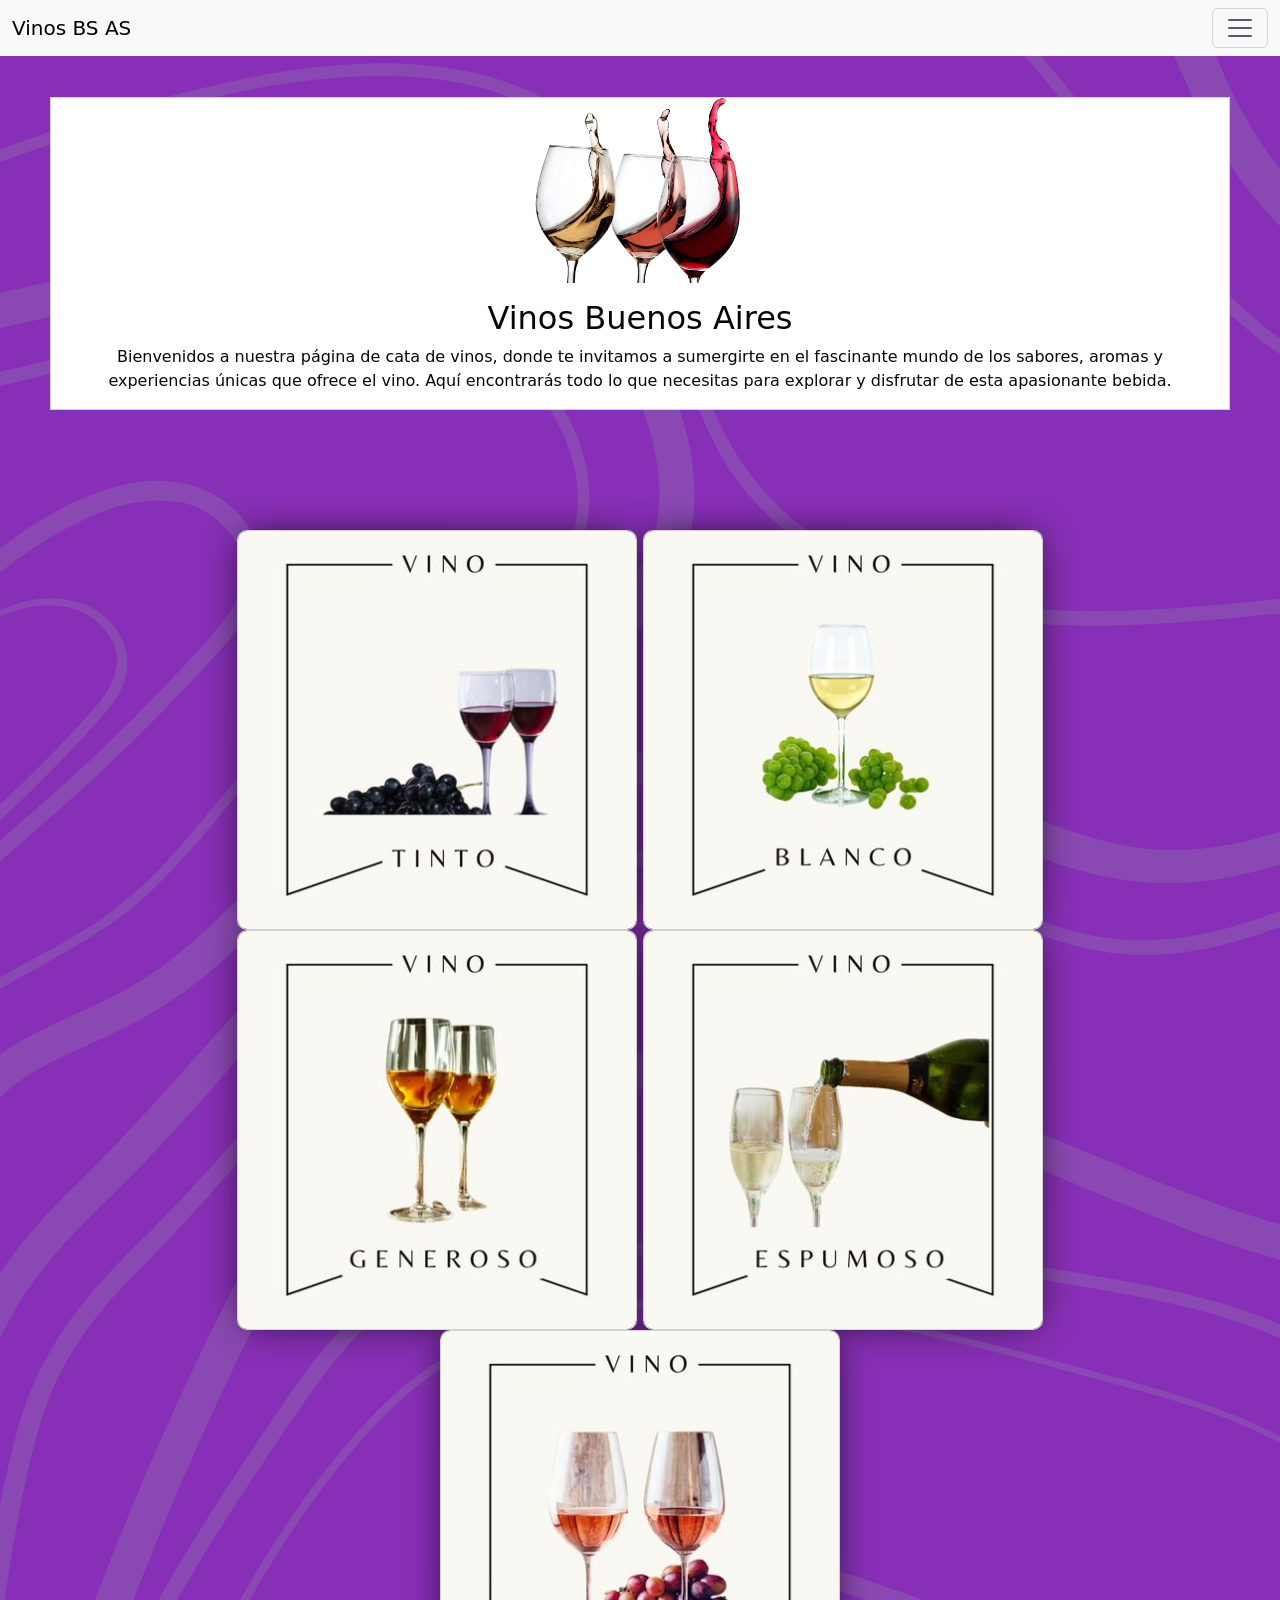
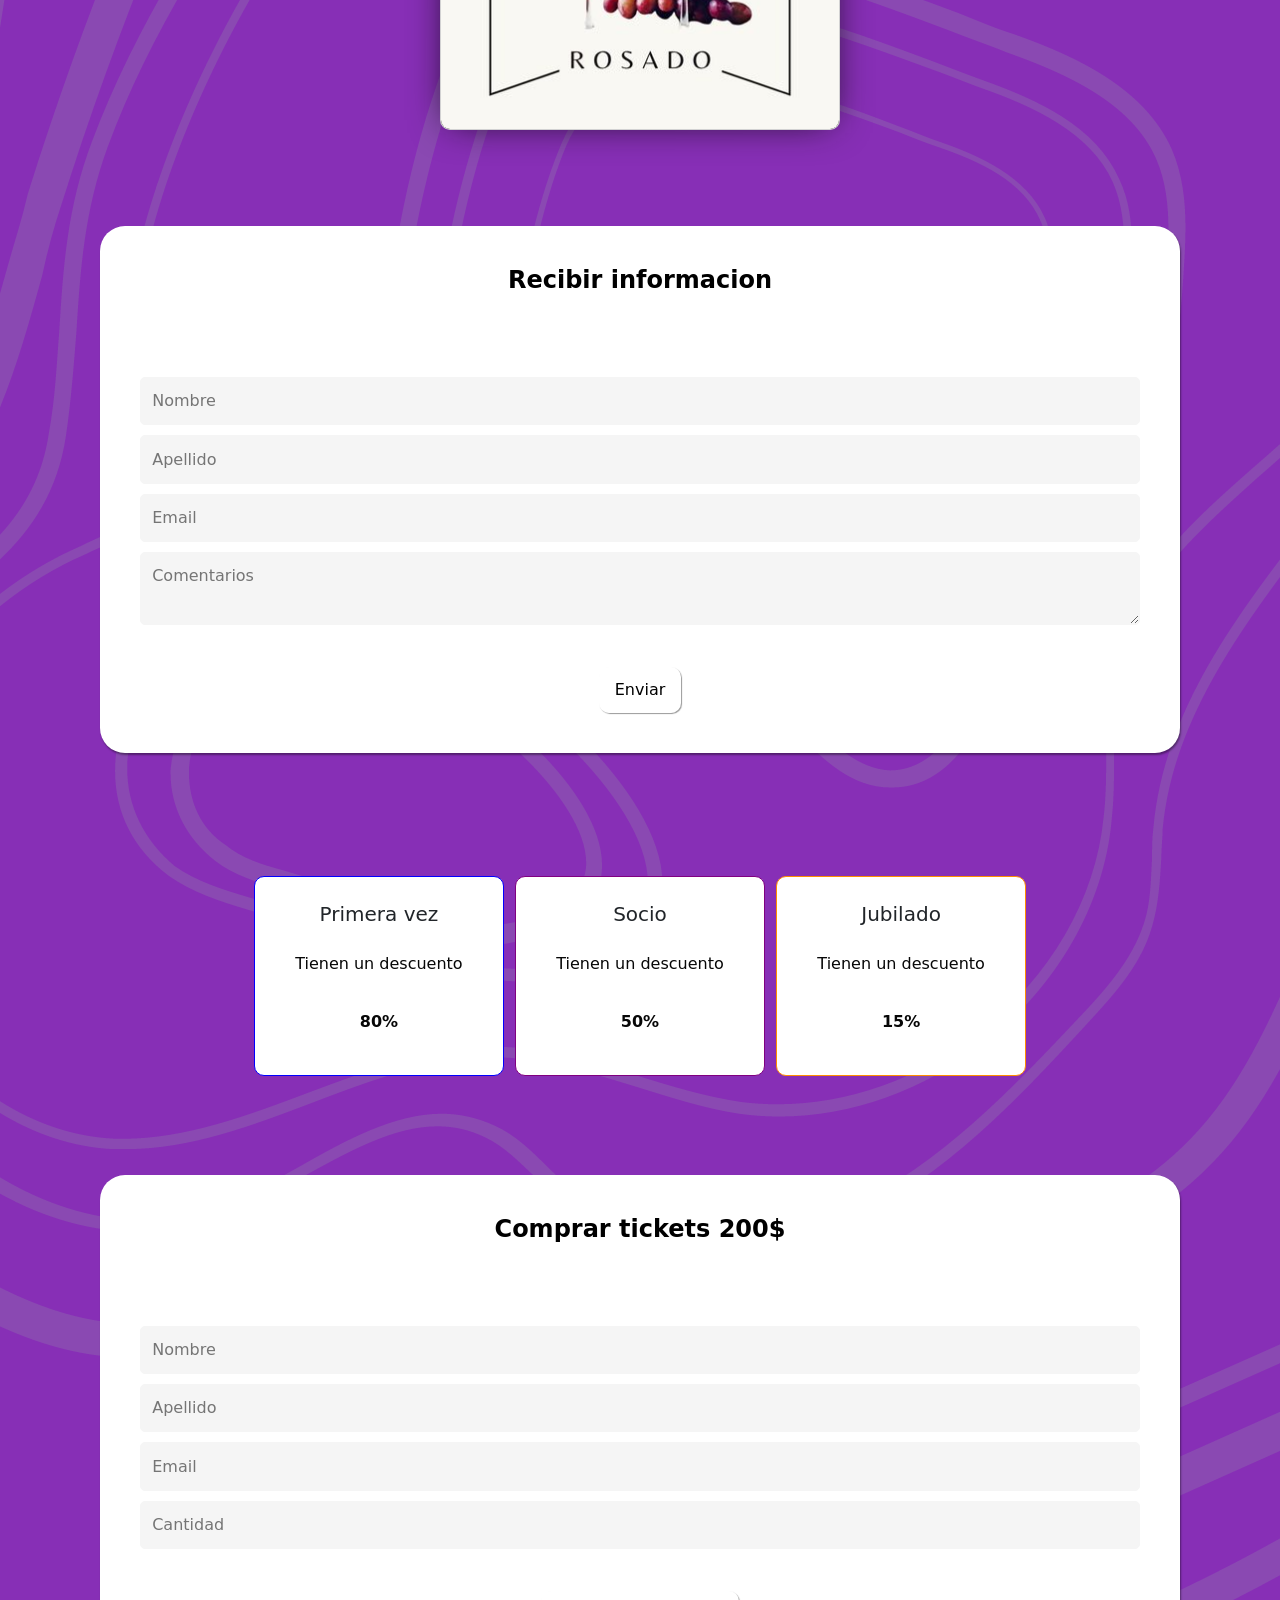
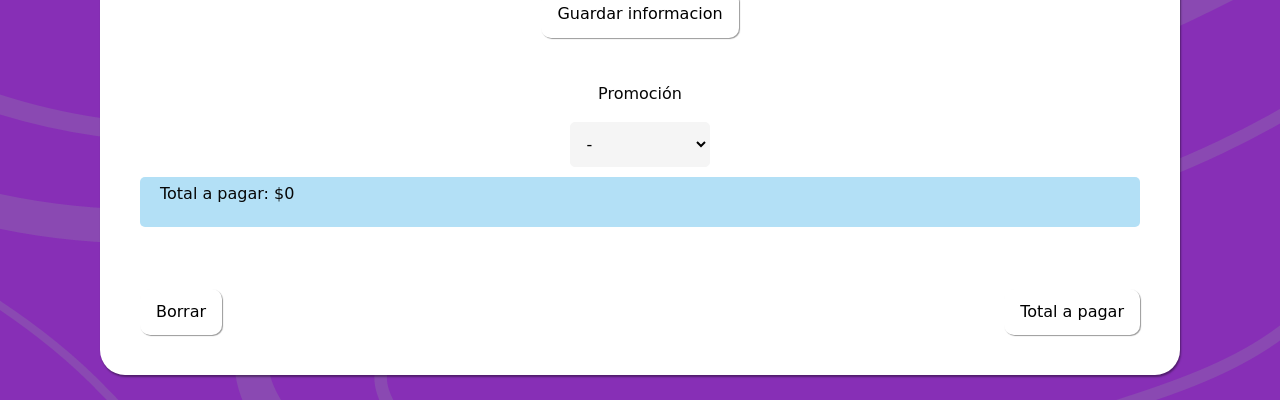
<file: index.html>
<!doctype HTML>
<head>
  <meta charset="utf-8">
  <meta name="viewport" content="width=device-width, initial-scale=1">
  <title>Vinos BA AS</title>
  <link href="https://cdn.jsdelivr.net/npm/bootstrap@5.1.3/dist/css/bootstrap.min.css" rel="stylesheet" integrity="sha384-1BmE4kWBq78iYhFldvKuhfTAU6auU8tT94WrHftjDbrCEXSU1oBoqyl2QvZ6jIW3" crossorigin="anonymous"><!--Bootstrap-->
  <script src="https://cdn.jsdelivr.net/npm/bootstrap@5.1.3/dist/js/bootstrap.min.js"></script>
  <link rel="stylesheet" href="style.css"> <!--Css-->
</head>
<body background="Imagenes/fondo_1.png"> <!--Aca pongo la imagen de todo el body-->
  <header>
  </header>
  <!-----------------Barra de navegacion------------>
  <nav class="navbar navbar-light bg-light fixed-top">
    <div class="container-fluid">
      <a class="navbar-brand" href="index.html">Vinos BS AS</a>
      <button class="navbar-toggler" type="button" data-bs-toggle="offcanvas" data-bs-target="#offcanvasNavbar" aria-controls="offcanvasNavbar">
        <span class="navbar-toggler-icon"></span>
      </button>
      <div class="offcanvas offcanvas-end" tabindex="-1" id="offcanvasNavbar" aria-labelledby="offcanvasNavbarLabel">
        <div class="offcanvas-header">
          <h5 class="offcanvas-title" id="offcanvasNavbarLabel">Vinos BS AS</h5>
          <button type="button" class="btn-close text-reset" data-bs-dismiss="offcanvas" aria-label="Close"></button>
        </div>
        <div class="offcanvas-body">
          <ul class="navbar-nav justify-content-end flex-grow-1 pe-3">
            <li class="nav-item">
              <a class="nav-link active" aria-current="page" href="#vinos">Tipos de vino</a>
            </li>
            <li class="nav-item">
              <a class="nav-link" href="#formulario">Recibir informacion</a>
            </li>
            <li class="nav-item">
              <a class="nav-link" href="#comprar">Catar vinos</a>
            </li>
          </ul>
        </div>
      </div>
    </div>
  </nav>
  <br><br><br>
  <!------------Main------------>
  <main id="inicio">
    <!--Va una foto de vinos con una descripcion que te den ganas de probar vino-->
    <div class="card w-100" style="width: 18rem;">
      <img src="Imagenes/Imagen_1.png" class="card-img-top mx-auto" alt="vinos" style="width: 30%;">
      <div class="card-body">
        <h2>Vinos Buenos Aires</h2>
        <p class="card-text">Bienvenidos a nuestra página de cata de vinos, donde te invitamos a sumergirte en el fascinante mundo de los sabores, aromas y experiencias únicas que ofrece el vino. Aquí encontrarás todo lo que necesitas para explorar y disfrutar de esta apasionante bebida.</p>
      </div>
    </div>
  </main>
  <br><br><br><br><br>
  <!--Nueva secccion-->
  <section id="vinos">
    <div class="card-container alinear"> <!--Vino tinto-->
      <div class="card">
        <div class="img-content">
          <svg xmlns="http://www.w3.org/2000/svg" viewBox="0 0 24 24" stroke-miterlimit="2" stroke-linejoin="round" fill-rule="evenodd" clip-rule="evenodd"><path fill-rule="nonzero" d="m2 19v-14c0-.552.447-1 1-1 .542 0 4.418 2.028 9 2.028 4.593 0 8.456-2.028 9-2.028.55 0 1 .447 1 1v14c0 .553-.45 1-1 1-.544 0-4.407-2.028-9-2.028-4.582 0-8.458 2.028-9 2.028-.553 0-1-.448-1-1zm1.5-.791 6.449-7.691c.289-.344.879-.338 1.16.012 0 0 1.954 2.434 1.954 2.434l1.704-1.283c.319-.24.816-.168 1.054.154l4.679 6.335v-12.44c-1.58.58-4.819 1.798-8.5 1.798-3.672 0-6.918-1.218-8.5-1.799zm2.657-.834c1.623-.471 3.657-.903 5.843-.903 2.309 0 4.444.479 6.105.98l-3.041-4.117-1.065.802.275.344c.259.323.206.796-.117 1.054-.323.259-.795.207-1.054-.117l-2.591-3.236zm.698-9.534c-1.051 0-1.905.854-1.905 1.905s.854 1.904 1.905 1.904 1.904-.853 1.904-1.904-.853-1.905-1.904-1.905zm0 1.3c.333 0 .604.271.604.605 0 .333-.271.604-.604.604-.334 0-.605-.271-.605-.604 0-.334.271-.605.605-.605z"></path></svg>
          <img src="Imagenes/tinto.jpg" class="card-img-top" alt="vino tinto" >
        </div>
        <div class="content">
          <p class="heading">Vino Tinto</p>
          <p>
            El vino tinto se elabora principalmente a partir de uvas tintas. Durante la fermentación alcohólica, se utiliza el mosto y hollejo de las uvas, lo que le da al vino tinto su color oscuro característico. El color puede variar según el tiempo de maceración.
          </p>
        </div>
      </div>
    </div>
    <div class="card-container alinear"> <!--Vino blanco-->
      <div class="card">
        <div class="img-content">
          <svg xmlns="http://www.w3.org/2000/svg" viewBox="0 0 24 24" stroke-miterlimit="2" stroke-linejoin="round" fill-rule="evenodd" clip-rule="evenodd"><path fill-rule="nonzero" d="m2 19v-14c0-.552.447-1 1-1 .542 0 4.418 2.028 9 2.028 4.593 0 8.456-2.028 9-2.028.55 0 1 .447 1 1v14c0 .553-.45 1-1 1-.544 0-4.407-2.028-9-2.028-4.582 0-8.458 2.028-9 2.028-.553 0-1-.448-1-1zm1.5-.791 6.449-7.691c.289-.344.879-.338 1.16.012 0 0 1.954 2.434 1.954 2.434l1.704-1.283c.319-.24.816-.168 1.054.154l4.679 6.335v-12.44c-1.58.58-4.819 1.798-8.5 1.798-3.672 0-6.918-1.218-8.5-1.799zm2.657-.834c1.623-.471 3.657-.903 5.843-.903 2.309 0 4.444.479 6.105.98l-3.041-4.117-1.065.802.275.344c.259.323.206.796-.117 1.054-.323.259-.795.207-1.054-.117l-2.591-3.236zm.698-9.534c-1.051 0-1.905.854-1.905 1.905s.854 1.904 1.905 1.904 1.904-.853 1.904-1.904-.853-1.905-1.904-1.905zm0 1.3c.333 0 .604.271.604.605 0 .333-.271.604-.604.604-.334 0-.605-.271-.605-.604 0-.334.271-.605.605-.605z"></path></svg>
          <img src="Imagenes/blanco.jpg" class="card-img-top" alt="vino blanco">
        </div>
        <div class="content">
          <p class="heading">Vino Blanco</p>
          <p>
            El vino blanco se elabora a partir de mosto de uvas blancas y/o tintas, siempre y cuando las uvas tintas no tengan pulpa coloreada y no se sometan a maceración con sus hollejos. En la producción de vino blanco, las uvas se prensan y se extrae únicamente el mosto, sin las pieles, lo que resulta en su característico tono amarillo transparente.
          </p>
        </div>
      </div>
    </div>
    <div class="card-container alinear"> <!--Vino generoso-->
      <div class="card">
        <div class="img-content">
          <svg xmlns="http://www.w3.org/2000/svg" viewBox="0 0 24 24" stroke-miterlimit="2" stroke-linejoin="round" fill-rule="evenodd" clip-rule="evenodd"><path fill-rule="nonzero" d="m2 19v-14c0-.552.447-1 1-1 .542 0 4.418 2.028 9 2.028 4.593 0 8.456-2.028 9-2.028.55 0 1 .447 1 1v14c0 .553-.45 1-1 1-.544 0-4.407-2.028-9-2.028-4.582 0-8.458 2.028-9 2.028-.553 0-1-.448-1-1zm1.5-.791 6.449-7.691c.289-.344.879-.338 1.16.012 0 0 1.954 2.434 1.954 2.434l1.704-1.283c.319-.24.816-.168 1.054.154l4.679 6.335v-12.44c-1.58.58-4.819 1.798-8.5 1.798-3.672 0-6.918-1.218-8.5-1.799zm2.657-.834c1.623-.471 3.657-.903 5.843-.903 2.309 0 4.444.479 6.105.98l-3.041-4.117-1.065.802.275.344c.259.323.206.796-.117 1.054-.323.259-.795.207-1.054-.117l-2.591-3.236zm.698-9.534c-1.051 0-1.905.854-1.905 1.905s.854 1.904 1.905 1.904 1.904-.853 1.904-1.904-.853-1.905-1.904-1.905zm0 1.3c.333 0 .604.271.604.605 0 .333-.271.604-.604.604-.334 0-.605-.271-.605-.604 0-.334.271-.605.605-.605z"></path></svg>
          <img src="Imagenes/generoso.jpg" class="card-img-top" alt="vino generoso">
        </div>
        <div class="content">
          <p class="heading">Vino Generoso</p>
          <p>
            El vino generoso es un tipo de vino con mayor contenido de alcohol, obtenido al detener la fermentación con la adición de alcohol vínico. Presenta una variedad de estilos y sabores intensos, como los vinos fortificados, y puede ser dulce o seco. Son conocidos por su complejidad y capacidad de envejecimiento.
          </p>
        </div>
      </div>
    </div>
    <div class="card-container alinear"> <!--Vino espumoso-->
      <div class="card">
        <div class="img-content">
          <svg xmlns="http://www.w3.org/2000/svg" viewBox="0 0 24 24" stroke-miterlimit="2" stroke-linejoin="round" fill-rule="evenodd" clip-rule="evenodd"><path fill-rule="nonzero" d="m2 19v-14c0-.552.447-1 1-1 .542 0 4.418 2.028 9 2.028 4.593 0 8.456-2.028 9-2.028.55 0 1 .447 1 1v14c0 .553-.45 1-1 1-.544 0-4.407-2.028-9-2.028-4.582 0-8.458 2.028-9 2.028-.553 0-1-.448-1-1zm1.5-.791 6.449-7.691c.289-.344.879-.338 1.16.012 0 0 1.954 2.434 1.954 2.434l1.704-1.283c.319-.24.816-.168 1.054.154l4.679 6.335v-12.44c-1.58.58-4.819 1.798-8.5 1.798-3.672 0-6.918-1.218-8.5-1.799zm2.657-.834c1.623-.471 3.657-.903 5.843-.903 2.309 0 4.444.479 6.105.98l-3.041-4.117-1.065.802.275.344c.259.323.206.796-.117 1.054-.323.259-.795.207-1.054-.117l-2.591-3.236zm.698-9.534c-1.051 0-1.905.854-1.905 1.905s.854 1.904 1.905 1.904 1.904-.853 1.904-1.904-.853-1.905-1.904-1.905zm0 1.3c.333 0 .604.271.604.605 0 .333-.271.604-.604.604-.334 0-.605-.271-.605-.604 0-.334.271-.605.605-.605z"></path></svg>
          <img src="Imagenes/espumoso.jpg" class="card-img-top" alt="vino espumoso">
        </div>
        <div class="content">
          <p class="heading">Vino Espumoso</p>
          <p>
            Los vinos espumosos son aquellos que tienen burbujas y una sensación de efervescencia en la boca. Esta característica se logra a través de un proceso de fermentación adicional en el que se añade levadura y azúcar al vino para producir dióxido de carbono. El gas queda atrapado en la botella o en un tanque cerrado, creando las burbujas en el líquido.
          </p>
        </div>
      </div>
    </div>
    <div class="card-container alinear"> <!--Vino Rosado-->
      <div class="card">
        <div class="img-content">
          <svg xmlns="http://www.w3.org/2000/svg" viewBox="0 0 24 24" stroke-miterlimit="2" stroke-linejoin="round" fill-rule="evenodd" clip-rule="evenodd"><path fill-rule="nonzero" d="m2 19v-14c0-.552.447-1 1-1 .542 0 4.418 2.028 9 2.028 4.593 0 8.456-2.028 9-2.028.55 0 1 .447 1 1v14c0 .553-.45 1-1 1-.544 0-4.407-2.028-9-2.028-4.582 0-8.458 2.028-9 2.028-.553 0-1-.448-1-1zm1.5-.791 6.449-7.691c.289-.344.879-.338 1.16.012 0 0 1.954 2.434 1.954 2.434l1.704-1.283c.319-.24.816-.168 1.054.154l4.679 6.335v-12.44c-1.58.58-4.819 1.798-8.5 1.798-3.672 0-6.918-1.218-8.5-1.799zm2.657-.834c1.623-.471 3.657-.903 5.843-.903 2.309 0 4.444.479 6.105.98l-3.041-4.117-1.065.802.275.344c.259.323.206.796-.117 1.054-.323.259-.795.207-1.054-.117l-2.591-3.236zm.698-9.534c-1.051 0-1.905.854-1.905 1.905s.854 1.904 1.905 1.904 1.904-.853 1.904-1.904-.853-1.905-1.904-1.905zm0 1.3c.333 0 .604.271.604.605 0 .333-.271.604-.604.604-.334 0-.605-.271-.605-.604 0-.334.271-.605.605-.605z"></path></svg>
          <img src="Imagenes/rosa.jpg" class="card-img-top" alt="vino rosa">
        </div>
        <div class="content">
          <p class="heading">Vino Rosado</p>
          <p>
            El vino rosado es un vino que presenta una gama de tonos rosados, desde pálidos hasta más intensos. Se caracteriza por su frescura, ligereza y notas frutales. Se obtiene a través de métodos como el contacto con los hollejos, el sangrado del mosto o la mezcla de uvas tintas y blancas. Es una opción refrescante y versátil, ideal para disfrutar en ocasiones informales y maridar con comidas ligeras.
          </p>
        </div>
      </div>
    </div>
  </section>
  <br><br><br>
  <!------------Footer------------>
  <footer> <!--Todos los datos que se ingresan se tienen que guardar en una base de datos-->
    <br>
    <form class="form" action="formulario_1.php" method="POST" id="formulario"> 
      <h4><p class="heading">Recibir informacion</p></h4>
      <input class="input" placeholder="Nombre" type="varchar" id="nombre" name="nombre" required>
      <input class="input" placeholder="Apellido" type="varchar" id="apellido" name="apellido" required>
      <input class="input" placeholder="Email" type="email" id="mail" name="mail" required>
      <textarea class="input" placeholder="Comentarios" type="varchar" id="comentarios" name="comentarios" required></textarea>
      <button class="btn" type="submit">Enviar</button>
    </form> 
    <br><br><br><br><br>
    <div class="para_comprar"> <!--Aca me tienen q dejar los "links"-->
      <div class="cajitas">
        <div class="caja_contenedora">
          <div class="minicaja estudiante"> <!--Caja estudiante-->
            <h5 class="texto1">Primera vez</h5>
            <p class="texto2">Tienen un descuento</p>
            <p><strong>80%</strong></p>
          </div>
        </div>
        <div class="caja_contenedora">
          <div class="minicaja trainee"> <!--Caja trainee-->
            <h5 class="texto1">Socio</h5>
            <p class="texto2">Tienen un descuento</p>
            <p><strong>50%</strong></p>
          </div>
        </div>
        <div class="caja_contenedora">
          <div class="minicaja junior"> <!--Caja Junior-->
            <h5 class="texto1">Jubilado</h5>
            <p class="texto2">Tienen un descuento</p>
            <p><strong>15%</strong></p>
          </div>
        </div>
      </div>
    </div>
    <div>
      <br><br><br><br>
      <form class="form" action="formulario_2.php" method="post" id="comprar"> <!--Formulario de compra-->
        <h4><p class="heading">Comprar tickets 200$</p></h4>
        <input class="input" placeholder="Nombre" type="varchar" id="nombre" name="nombre" required>
        <input class="input" placeholder="Apellido" type="varchar" id="apellido" name="apellido" required>
        <input class="input" placeholder="Email" type="email" id="mail" name="mail" required>
        <input class="input" placeholder="Cantidad" type="number" id="quantity" name="quantity" required>
        <button class="btn" type="submit">Guardar informacion</button>
        <br> 
        <div onsubmit="event.preventDefault();">
          <p>Promoción</p> <!--Para la promo Javascript-->
          <select class="input" name="promotion" id="promotion" class="vista_form">
            <option value="none">-</option>
            <option class="input" value="student">Primera vez</option>
            <option class="input" value="trainee">Socio</option>
            <option class="input" value="junior">Jubilado</option> 
          </select>
          <div class="contenedor_total">
            <br>
            <p>Total a pagar: <span id="price">$0</span></p>
          </div>
          <div class="form_botones">
            <button class="btn" type="reset" id="reset">Borrar</button>
            <button class="btn" type="reset" id="resume">Total a pagar</button>
          </div>
        </div>
      </form>
  </footer>
  <script src="script.js"></script>
</body>
</html>
</file>
<file: style.css>
@media screen and (min-width: 600px) { /*Para pantallas grandes*/
    body{
        text-align: center;
        margin-left: 50px;
        margin-right: 50px;
        margin-top: 25px;
        margin-bottom: 25px;
    }
    
    p, h2, a{
        color: rgb(7, 7, 7);
    }
    a{
        color: inherit;
        text-decoration: none;
        cursor: pointer;
    }
    /*Las cajas de los descuentos*/
    .alinear{
        display: inline-flex;
        justify-content: space-between;
        width: 100%;
    }
    .mensaje_largo{
        margin: 20px 0;
    }
    .cajitas{
        width: 80%;
        margin: auto;
        text-align: center;
    }
    .caja_contenedora{
        display: inline-block;
    }
    .minicaja{
        width: 250px;
        height: 200px;
        background-color: white;
        margin: 3px;
        padding: 25px;
        border: 1.5px solid;
        display: flex;
        border-radius: 10px;
        flex-direction: column;
        justify-content: space-between;
    }
    .estudiante{
        border-color: blue;
    }
    .trainee{
        border-color: purple;
    }
    .junior{
        border-color: darkorange;
    }
    .completar_compra{
        display: flex;
        flex-wrap: wrap;
        justify-content: space-between;
        margin: 20px 0;
    }
    .tamaño{
        width: 50%;
    }
    .vista_form{
        appearance: auto;
    }
    .contenedor_total{
        height: 50px;
        background: #b3e0f6;
        border-radius: 5px;
        display: flex;
        align-items: center;
        padding: 0 20px;
        margin: 10px 0; 
    }
    .form_botones{
        display: inline-flex;
        justify-content: space-between;
        width: 100%;
        margin-top: 20px;
    }
    /*Vista de los formularios*/
    .form {
        display: flex;
        flex-direction: column;
        margin-left: 50px;
        margin-right: 50px;
        gap: 10px;
        background-color: white;
        padding: 2.5em;
        border-radius: 25px;
        transition: .4s ease-in-out;
        box-shadow: rgba(0, 0, 0, 0.4) 1px 2px 2px;
    }
      
    .form:hover {
        transform: translateX(-0.5em) translateY(-0.5em);
        border: 1px solid #ffffff;
        box-shadow: 10px 10px 0px #510071;
    }
      
    .heading {
        color: black;
        padding-bottom: 2em;
        text-align: center;
        font-weight: bold;
    }
      
    .input {
        border-radius: 5px;
        border: 1px solid whitesmoke;
        background-color: whitesmoke;
        outline: none;
        padding: 0.7em;
        transition: .4s ease-in-out;
    }
      
    .input:hover {
        box-shadow: 6px 6px 0px #969696,
                   -3px -3px 10px #ffffff;
    }
      
    .input:focus {
        background: #ffffff;
        box-shadow: inset 2px 5px 10px rgba(0,0,0,0.3);
    }
      
    .form .btn {
        margin-top: 2em;
        align-self: center;
        padding: 0.7em;
        padding-left: 1em;
        padding-right: 1em;
        border-radius: 10px;
        border: none;
        color: black;
        transition: .4s ease-in-out;
        box-shadow: rgba(0, 0, 0, 0.4) 1px 1px 1px;
    }
      
    .form .btn:hover {
        box-shadow: 6px 6px 0px #969696,
                   -3px -3px 10px #ffffff;
        transform: translateX(-0.5em) translateY(-0.5em);
    }
      
    .form .btn:active {
        transition: .2s;
        transform: translateX(0em) translateY(0em);
        box-shadow: none;
    }
    /*Las cajas de los vinos*/
    .card-container {
        width: 400px;
        height: 400px;
        position: relative;
        border-radius: 10px;
    }
      
    .card-container::before {
        content: "";
        z-index: -1;
        position: absolute;
        inset: 0;
        background: linear-gradient(-45deg, #0c0c0c 0%, #000000 100% );
        transform: translate3d(0, 0, 0) scale(0.95);
        filter: blur(20px);
    }
      
    .card {
        width: 100%;
        height: 100%;
        border-radius: inherit;
        overflow: hidden;
    }
      
    .card .img-content {
        width: 100%;
        height: 100%;
        display: flex;
        align-items: center;
        justify-content: center;
        background: linear-gradient(-45deg, #000000 0%, #000000 100% );
        transition: scale 0.6s, rotate 0.6s, filter 1s;
    }
      
    .card .img-content svg {
        width: 50px;
        height: 50px;
        fill: #e8e8e8;
        transition: all 0.6s cubic-bezier(0.23, 1, 0.320, 1);
    }
      
    .card .content {
        position: absolute;
        top: 0;
        left: 0;
        width: 100%;
        height: 100%;
        display: inline;
        flex-direction: column;
        align-items: center;
        justify-content: center;
        text-align: center;
        gap: 10px;
        color: #e8e8e8;
        padding: 20px;
        line-height: 1.5;
        border-radius: 5px;
        opacity: 0;
        pointer-events: none;
        transform: translateY(50px);
        transition: all 0.6s cubic-bezier(0.23, 1, 0.320, 1);
    }
      
    .card .content .heading {
        font-size: 32px;
        font-weight: 700;
    }
      
    .card:hover .content {
        opacity: 1;
        transform: translateY(0);
    }
      
    .card:hover .img-content {
        scale: 2.5;
        rotate: 30deg;
        filter: blur(7px);
    }
      
    .card:hover .img-content svg {
        fill: transparent;
    }
      
}
@media screen and (max-width: 599px) { /*Para pantallas chiquitas*/
    body{
        text-align: center;
        margin-left: 5px;
        margin-right: 5px;
        margin-top: 25px;
        margin-bottom: 25px;
    }
    p, h2, a{
        color: rgb(7, 7, 7);
    }
    a{
        color: inherit;
        text-decoration: none;
        cursor: pointer;
    }
    /*Las cajas de los descuentos*/
    .alinear{
        display: inline-flex;
        justify-content: space-between;
    }
    .cajitas{
        margin: 5px;
        text-align: center;
    }
    .caja_contenedora{
        display: inline-block;
    }
    .minicaja{
        width: 110px;
        height: 110px;
        background-color: white;
        margin: 3px;
        font-size: 15px;
        padding: 10px;
        border-radius: 5px;
        border: 1.5px solid;
        display: flex;
        flex-direction: column;
        justify-content: space-between;
    }
    .texto1{
        font-size: 15px;
    }
    .texto2{
        font-size: 10px;
    }
    .estudiante{
        border-color: blue;
    }
    .trainee{
        border-color: purple;
    }
    .junior{
        border-color: darkorange;
    }
    .completar_compra{
        display: flex;
        flex-wrap: wrap;
        justify-content: space-between;
        margin: 20px 0;
    }
    .tamaño{
        width: 50%;
    }
    .vista_form{
        appearance: auto;
    }
    .contenedor_total{
        height: 20px;
        background: #ffffff;
        margin-top: 5px;
        border-radius: 5px;
        display: flex;
        font-size: 10px;
        align-items: center;
        padding: 0 20px;
        margin: 10px 0; 
    }
    .form_botones{
        display: inline-flex;
        justify-content: space-between;
        width: 100%;
        margin-top: 20px;
    }
    /*Vista de los formularios*/
    .form {
        display: flex;
        flex-direction: column;
        margin-left: 50px;
        margin-right: 50px;
        gap: 10px;
        background-color: white;
        padding: 2.5em;
        border-radius: 10px;
        transition: .4s ease-in-out;
        box-shadow: rgba(0, 0, 0, 0.4) 1px 2px 2px;
    }
      
    .form:hover {
        transform: translateX(-0.5em) translateY(-0.5em);
        border: 1px solid #ffffff;
        box-shadow: 5px 5px 0px #510071;
    }
      
    .heading {
        color: black;
        padding-bottom: 2em;
        text-align: center;
        font-weight: bold;
    }
      
    .input {
        border-radius: 2px;
        border: 1px solid whitesmoke;
        background-color: whitesmoke;
        outline: none;
        padding: 5px;
        transition: .4s ease-in-out;
        font-size: 15px;
    }
      
    .input:hover {
        box-shadow: 2px 2px 0px #969696,
                   -3px -3px 10px #ffffff;
    }
      
    .input:focus {
        background: #ffffff;
        box-shadow: inset 2px 5px 10px rgba(0,0,0,0.3);
    }
      
    .form .btn {
        font-size: 10px;
        margin-top: 2px;
        align-self: center;
        padding: 2px;
        padding-left: 1em;
        padding-right: 1em;
        border-radius: 10px;
        border: none;
        color: black;
        transition: .4s ease-in-out;
        box-shadow: rgba(0, 0, 0, 0.4) 1px 1px 1px;
    }
      
    .form .btn:hover {
        box-shadow: 3px 3px 0px #969696,
                   -3px -3px 10px #ffffff;
        transform: translateX(-0.5em) translateY(-0.5em);
    }
      
    .form .btn:active {
        transition: .2s;
        transform: translateX(0em) translateY(0em);
        box-shadow: none;
    }
    /*Las cajas de los vinos*/
    .card-container {
        width: 200px;
        height: 200px;
        position: relative;
        border-radius: 10px;
    }
      
    .card-container::before {
        content: "";
        z-index: -1;
        position: absolute;
        inset: 0;
        background: linear-gradient(-45deg, #0c0c0c 0%, #000000 100% );
        transform: translate3d(0, 0, 0) scale(0.95);
        filter: blur(20px);
    }
      
    .card {
        width: 100%;
        height: 100%;
        border-radius: inherit;
        overflow: hidden;
    }
      
    .card .img-content {
        width: 100%;
        height: 100%;
        display: flex;
        align-items: center;
        justify-content: center;
        background: linear-gradient(-45deg, #000000 0%, #000000 100% );
        transition: scale 0.6s, rotate 0.6s, filter 1s;
    }
      
    .card .img-content svg {
        width: 2px;
        height: 2px;
        fill: #e8e8e8;
        transition: all 0.6s cubic-bezier(0.23, 1, 0.320, 1);
    }
      
    .card .content {
        position: absolute;
        top: 0;
        left: 0;
        width: 100%;
        height: 100%;
        display: inline;
        flex-direction: column;
        align-items: center;
        justify-content: center;
        text-align: center;
        gap: 10px;
        padding: 2px;
        color: #e8e8e8;
        line-height: 1.5;
        border-radius: 5px;
        opacity: 0;
        font-size: 8px;
        pointer-events: none;
        transform: translateY(50px);
        transition: all 0.6s cubic-bezier(0.23, 1, 0.320, 1);
    }
      
    .card .content .heading {
        font-size: 10px;
    }
      
    .card:hover .content {
        opacity: 1;
        transform: translateY(0);
    }
      
    .card:hover .img-content {
        scale: 2.5;
        rotate: 30deg;
        filter: blur(7px);
    }
      
    .card:hover .img-content svg {
        fill: transparent;
    }
}
</file>
